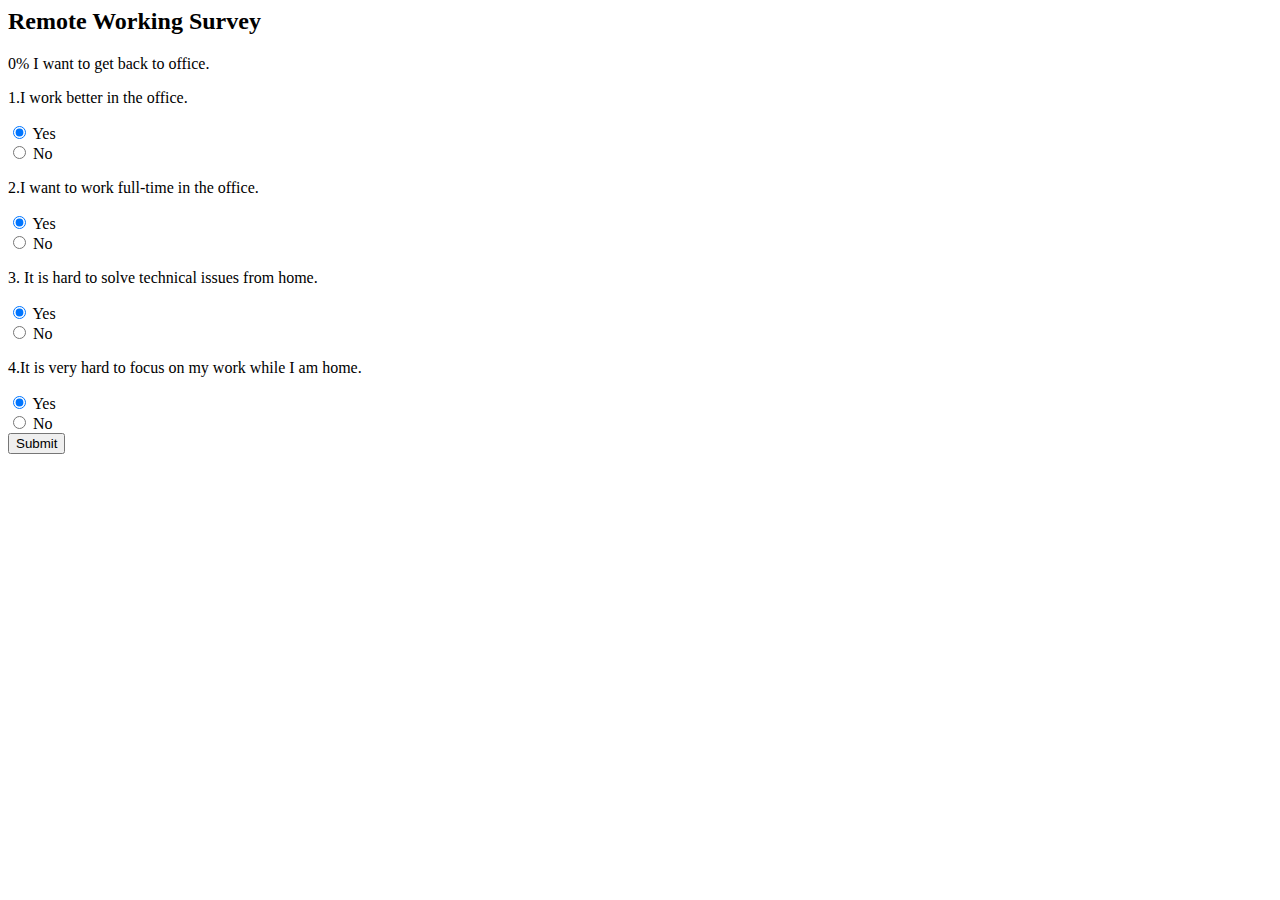
<file: animatedSurveyJavascript/index.html>
<html lang="en">
    <head>
      <meta charset="UTF-8">
      <meta name="viewport" content="width=device-width, initial-scale=1.0">
      <meta http-equiv="X-UA-Compatible" content="ie=edge">  
      <link rel="shortcut icon" href="#">  
      <link rel="stylesheet" href="https://cdn.jsdelivr.net/npm/bootstrap@4.6.0/dist/css/bootstrap.min.css" integrity="sha384-B0vP5xmATw1+K9KRQjQERJvTumQW0nPEzvF6L/Z6nronJ3oUOFUFpCjEUQouq2+l" crossorigin="anonymous">  
      <title>Covid-19 Remote Working Survey</title>
    </head>
    <body>
      
      <section id="header">
          <div class="bg-white text-center py-4">
              <div class="container">
                <h2 class="text-danger display-4 my-4">Remote Working Survey</h2>
              </div>
          </div>
      </section>
      <div class="result d-none py-4 bg-white text-center">
        <div class="container lead">
          <p><span class="text-danger display-4 p-3">0%</span> I want to get back to office.</p>
        </div>
      </div>

      <section id="questions">
        <div class="bg-secondary py-3">
            <div class="container">
              <form class="question-form text-white">
                <div class="my-4">
                  <p>1.I work better in the office.</p>
                  <div class="form-check">
                    <input class="form-check-input" type="radio" name="q1" value="Y" checked>
                    <label class="form-check-label" >
                     Yes
                    </label>
                  </div>
                  <div class="form-check">
                    <input class="form-check-input" type="radio" name="q1"  value="N">
                    <label class="form-check-label">
                     No
                    </label>
                  </div>                  
                </div>
                <div class="my-4">
                  <p>2.I want to work full-time in the office.</p>
                  <div class="form-check">
                    <input class="form-check-input" type="radio" name="q2" value="Y" checked>
                    <label class="form-check-label" >
                     Yes
                    </label>
                  </div>
                  <div class="form-check">
                    <input class="form-check-input" type="radio" name="q2"  value="N">
                    <label class="form-check-label">
                     No
                    </label>
                  </div>                  
                </div>
                <div class="my-4"> 
                  <p>3. It is hard to solve technical issues from home.</p>
                  <div class="form-check">
                    <input class="form-check-input" type="radio" name="q3" value="Y" checked>
                    <label class="form-check-label" >
                     Yes 
                    </label>
                  </div>
                  <div class="form-check">
                    <input class="form-check-input" type="radio" name="q3"  value="N">
                    <label class="form-check-label">
                     No
                    </label>
                  </div>                  
                </div>
                <div class="my-4">
                  <p>4.It is very hard to focus on my work while I am home.</p>
                  <div class="form-check">
                    <input class="form-check-input" type="radio" name="q4" value="Y" checked>
                    <label class="form-check-label" >
                     Yes
                    </label>
                  </div>
                  <div class="form-check">
                    <input class="form-check-input" type="radio" name="q4"  value="N">
                    <label class="form-check-label">
                     No
                    </label>
                  </div>                  
                </div>
                <div class="text-center">
                  <input type="submit" class="btn btn-light">
                </div>

              </form>
            </div>
        </div>

      </section>


      <script src="script.js"></script>
    </body>
</html>
</file>
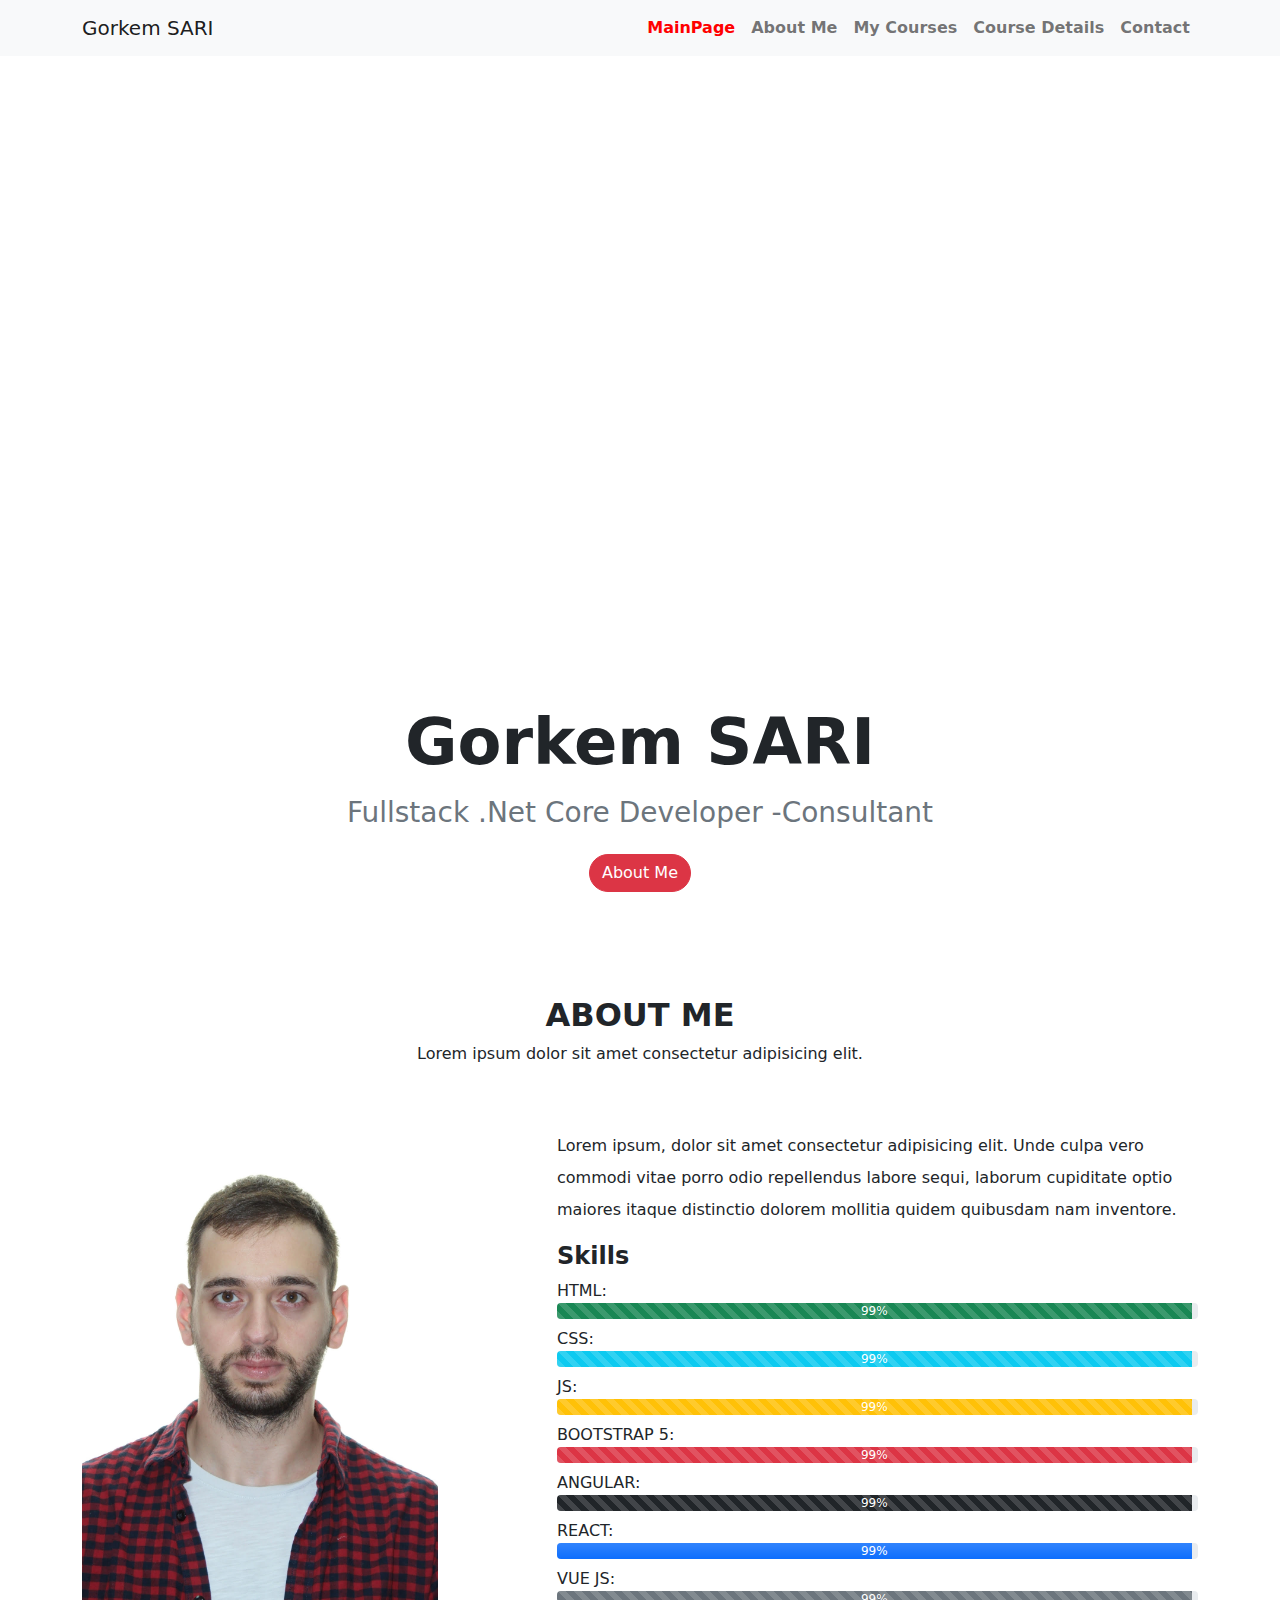
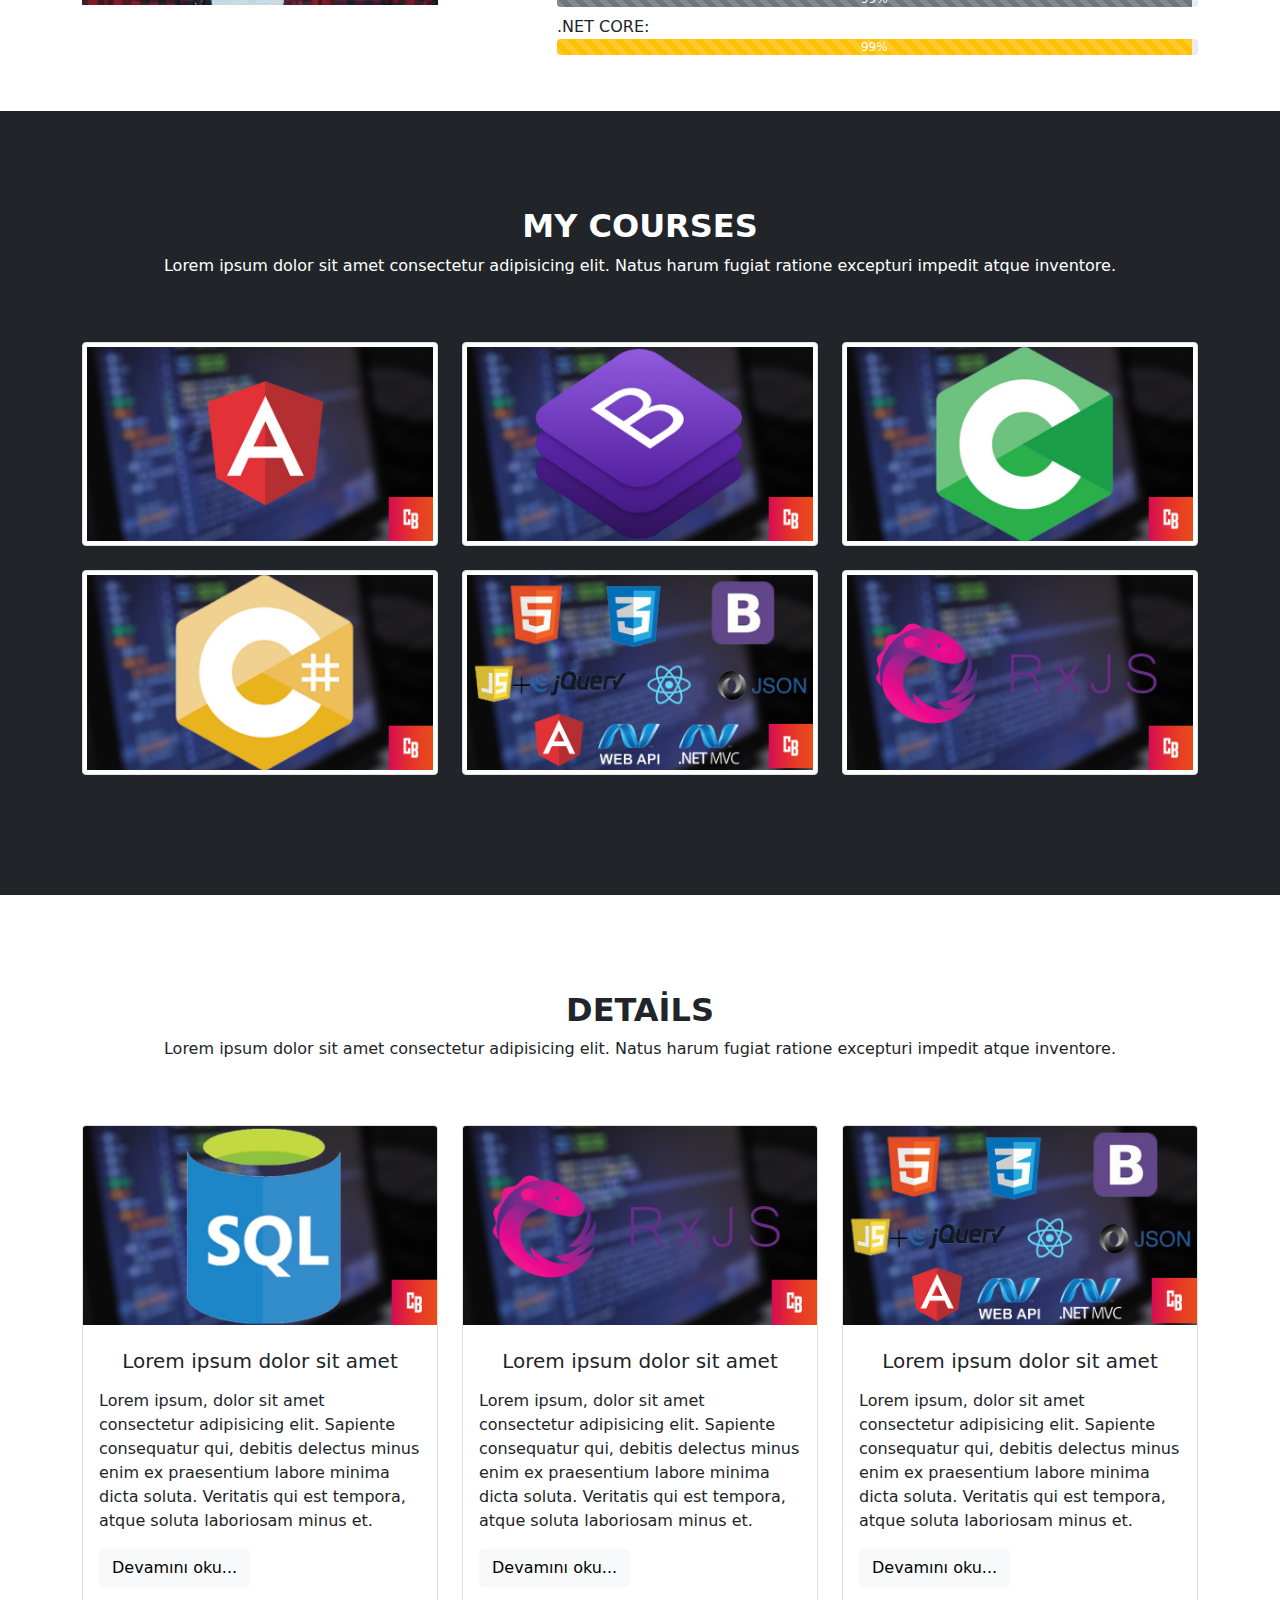
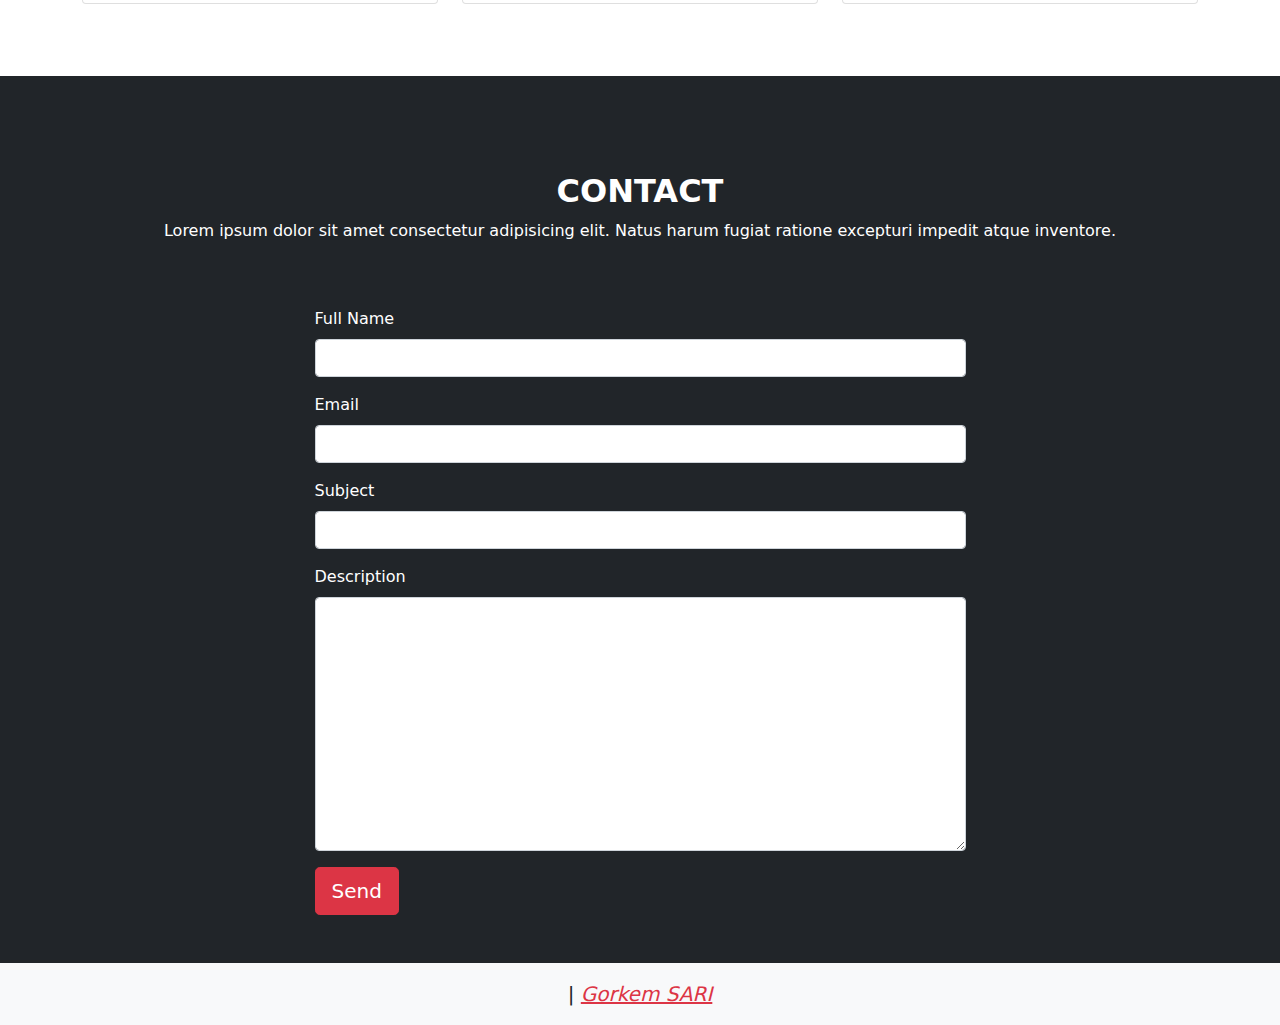
<file: PersonalWebsiteBootstrap/index.html>
<!DOCTYPE html>
<html lang="tr">

<head>
    <meta charset="UTF-8">
    <meta http-equiv="X-UA-Compatible" content="IE=edge">
    <meta name="viewport" content="width=device-width, initial-scale=1.0">
    <title>Gorkem SARI</title>
    <link rel="stylesheet" href="css/bootstrap.min.css">

    <style>
        .nav-link.active {
            color: red !important;
        }
    </style>
</head>

<body>
    <nav class="navbar navbar-expand-lg navbar-light bg-light fixed-top">
        <div class="container">
            <a class="navbar-brand" href="#">Gorkem SARI</a>
            <button class="navbar-toggler" type="button" data-bs-toggle="collapse" data-bs-target="#navbarNav"
                aria-controls="navbarNav" aria-expanded="false" aria-label="Toggle navigation">
                <span class="navbar-toggler-icon"></span>
            </button>
            <div class="collapse navbar-collapse justify-content-end" id="navbarNav">
                <ul class="navbar-nav fw-bold">
                    <li class="nav-item">
                        <a class="nav-link active" href="#home">MainPage</a>
                    </li>
                    <li class="nav-item">
                        <a class="nav-link" href="#about">About Me</a>
                    </li>
                    <li class="nav-item">
                        <a class="nav-link" href="#courses">My Courses</a>
                    </li>

                    <li class="nav-item">
                        <a class="nav-link" href="#courseDetails">Course Details</a>
                    </li>

                    <li class="nav-item">
                        <a class="nav-link" href="#contact">Contact</a>
                    </li>

                </ul>
            </div>
        </div>
    </nav>

    <section class="min-vh-100 d-flex flex-column justify-content-end align-items-center" id="home";>
        <div class="text-center">
            <p class="fw-bolder display-3 mb-3">Gorkem SARI</p>
            <h6 class="fs-3 text-secondary text-capitalize mb-4">Fullstack .net Core Developer -consultant</h6>
        </div>

        <a class="btn btn-danger rounded-pill mb-2" href="#about">About Me</a>
    </section>


    <section class="container py-5" id="about">
        <div class="text-center py-5">
            <h2 class="text-uppercase fw-bolder">About Me</h2>
            <p>Lorem ipsum dolor sit amet consectetur adipisicing elit. </p>
        </div>
        <div class="row">
            <div class="col-lg-4">
                <img class="img-fluid" src="image/me.jpeg">
            </div>
            <div class="col-lg-7 offset-lg-1">
                <p class="lh-lg">Lorem ipsum, dolor sit amet consectetur adipisicing elit. Unde culpa vero commodi vitae
                    porro odio
                    repellendus labore sequi, laborum cupiditate optio maiores itaque distinctio dolorem mollitia quidem
                    quibusdam nam inventore.</p>

                <h3 class="fw-bold fs-4">Skills</h3>
                <p class="mb-0">HTML:</p>
                <div class="progress mb-2">
                    <div class="progress-bar progress-bar-striped bg-success" style="width: 99%;">99%</div>
                </div>
                <p class="mb-0">CSS:</p>
                <div class="progress mb-2">
                    <div class="progress-bar progress-bar-striped bg-info" style="width: 99%;">99%</div>
                </div>
                <p class="mb-0">JS:</p>
                <div class="progress mb-2">
                    <div class="progress-bar progress-bar-striped bg-warning" style="width: 99%;">99%</div>
                </div>
                <p class="mb-0">BOOTSTRAP 5:</p>
                <div class="progress mb-2">
                    <div class="progress-bar progress-bar-striped bg-danger" style="width: 99%;">99%</div>
                </div>
                <p class="mb-0">ANGULAR:</p>
                <div class="progress mb-2">
                    <div class="progress-bar progress-bar-striped bg-dark" style="width: 99%;">99%</div>
                </div>
                <p class="mb-0">REACT:</p>
                <div class="progress mb-2">
                    <div class="progress-bar progress-bar-striped bg-gradient" style="width: 99%;">99%</div>
                </div>
                <p class="mb-0">VUE JS:</p>
                <div class="progress mb-2">
                    <div class="progress-bar progress-bar-striped bg-secondary" style="width: 99%;">99%</div>
                </div>
                <p class="mb-0">.NET CORE:</p>
                <div class="progress mb-2">
                    <div class="progress-bar progress-bar-striped bg-warning" style="width: 99%;">99%</div>
                </div>
            </div>
        </div>
    </section>

    <section id="courses" class="bg-dark py-5">
        <div class="container">
            <div class="text-white text-center py-5">
                <h2 class="fw-bolder text-uppercase">My Courses</h2>
                <p>Lorem ipsum dolor sit amet consectetur adipisicing elit. Natus harum fugiat ratione excepturi impedit
                    atque inventore.</p>
            </div>
            <div class="row pb-5">
                <div class="col-lg-4 col-md-6 mb-4">
                    <img src="image/img1.jpg" class="img-fluid img-thumbnail">
                </div>
                <div class="col-lg-4 col-md-6 mb-4">
                    <img src="image/img2.png" class="img-fluid img-thumbnail">
                </div>
                <div class="col-lg-4 col-md-6 mb-4">
                    <img src="image/img3.png" class="img-fluid img-thumbnail">
                </div>
                <div class="col-lg-4 col-md-6 mb-4">
                    <img src="image/img4.png" class="img-fluid img-thumbnail">
                </div>
                <div class="col-lg-4 col-md-6 mb-4">
                    <img src="image/img5.jpg" class="img-fluid img-thumbnail">
                </div>
                <div class="col-lg-4 col-md-6 mb-4">
                    <img src="image/img6.png" class="img-fluid img-thumbnail">
                </div>
            </div>
        </div>
    </section>


    <section id="courseDetails" class="py-5">
        <div class="container">
            <div class="text-center py-5">
                <h2 class="fw-bolder text-uppercase">Details</h2>
                <p>Lorem ipsum dolor sit amet consectetur adipisicing elit. Natus harum fugiat ratione excepturi impedit
                    atque inventore.</p>
            </div>

            <div class="row">
                <div class="col-lg-4 col-md-6 mb-4">
                    <div class="card">
                        <img src="image/img7.png" class="card-img-top">
                        <div class="card-body">
                            <h5 class="card-title text-center py-2">Lorem ipsum dolor sit amet</h5>
                            <p>Lorem ipsum, dolor sit amet consectetur adipisicing elit. Sapiente consequatur qui,
                                debitis delectus minus enim ex praesentium labore minima dicta soluta. Veritatis qui est
                                tempora, atque soluta laboriosam minus et.</p>
                            <a href="" class="btn btn-light">Devamını oku...</a>

                        </div>

                    </div>
                </div>
                <div class="col-lg-4 col-md-6 mb-4">
                    <div class="card">
                        <img src="image/img6.png" class="card-img-top">
                        <div class="card-body">
                            <h5 class="card-title text-center py-2">Lorem ipsum dolor sit amet</h5>
                            <p>Lorem ipsum, dolor sit amet consectetur adipisicing elit. Sapiente consequatur qui,
                                debitis delectus minus enim ex praesentium labore minima dicta soluta. Veritatis qui est
                                tempora, atque soluta laboriosam minus et.</p>
                            <a href="" class="btn btn-light">Devamını oku...</a>

                        </div>

                    </div>
                </div>
                <div class="col-lg-4 col-md-6 mb-4">
                    <div class="card">
                        <img src="image/img5.jpg" class="card-img-top">
                        <div class="card-body">
                            <h5 class="card-title text-center py-2">Lorem ipsum dolor sit amet</h5>
                            <p>Lorem ipsum, dolor sit amet consectetur adipisicing elit. Sapiente consequatur qui,
                                debitis delectus minus enim ex praesentium labore minima dicta soluta. Veritatis qui est
                                tempora, atque soluta laboriosam minus et.</p>
                            <a href="" class="btn btn-light">Devamını oku...</a>

                        </div>

                    </div>
                </div>

            </div>

        </div>
    </section>

    <section class="bg-dark py-5" id="contact">
        <div class="container">
            <div class="text-white text-center py-5">
                <h2 class="fw-bolder text-uppercase">Contact</h2>
                <p>Lorem ipsum dolor sit amet consectetur adipisicing elit. Natus harum fugiat ratione excepturi impedit
                    atque inventore.</p>
            </div>
            <div class="col-xxl-6 col-xl-7 col-lg-8 col-md-9 col-sm-10 col-11 mx-auto">
                <form class="text-white">
                    <div class="mb-3">
                        <label class="form-label">Full Name</label>
                        <input type="text" class="form-control">
                    </div>
                    <div class="mb-3">
                        <label class="form-label">Email</label>
                        <input type="email" class="form-control">
                    </div>
                    <div class="mb-3">
                        <label class="form-label">Subject</label>
                        <input type="text" class="form-control">
                    </div>
                    <div class="mb-3">
                        <label class="form-label">Description</label>
                        <textarea type="text" class="form-control" rows="10"></textarea>
                    </div>
                    <button class="btn btn-danger btn-lg">Send</button>
                </form>
            </div>
        </div>
    </section>

    <footer class="bg-light">
        <div class="text-center">
            <p class="fs-5 py-3 mb-0"> | <a class="text-danger fst-italic"
                    href="">Gorkem
                    SARI</a></p>
        </div>

    </footer>


    <script src="js/bootstrap.bundle.min.js"></script>
</body>

</html>
</file>
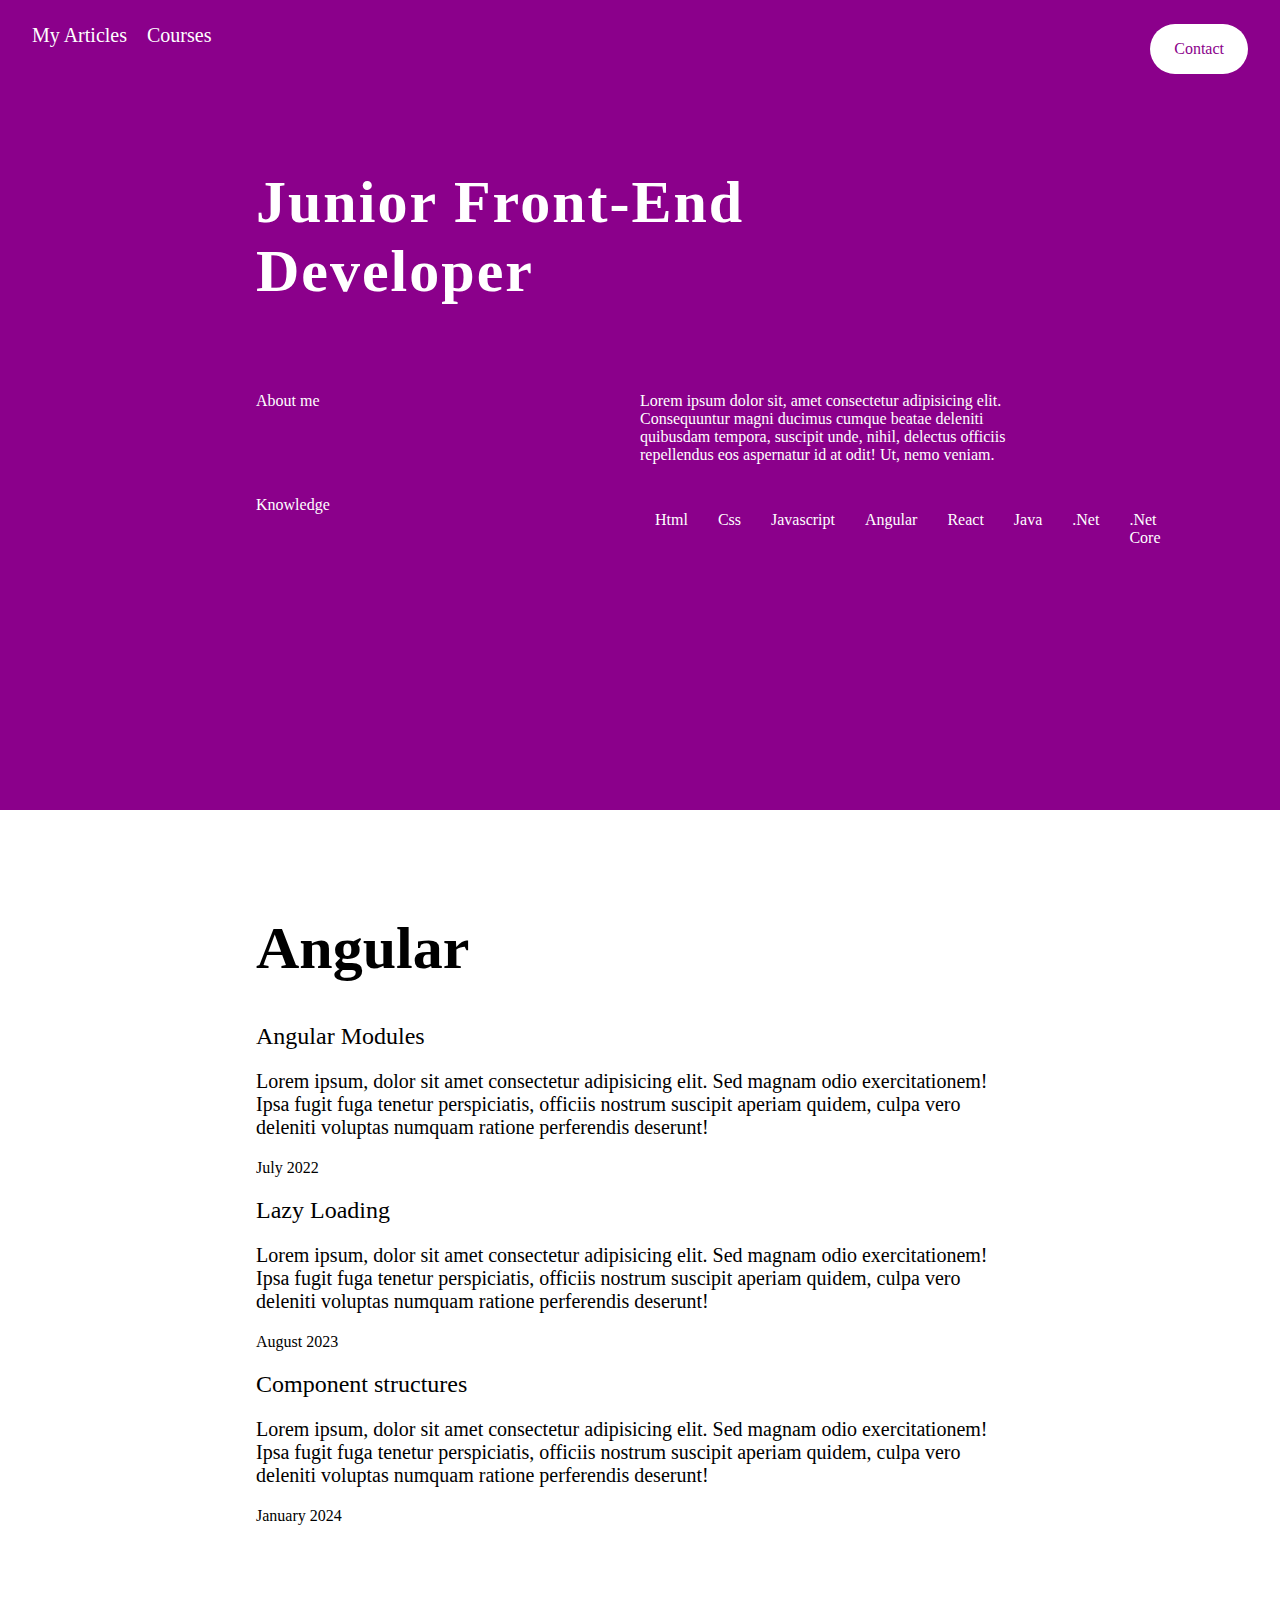
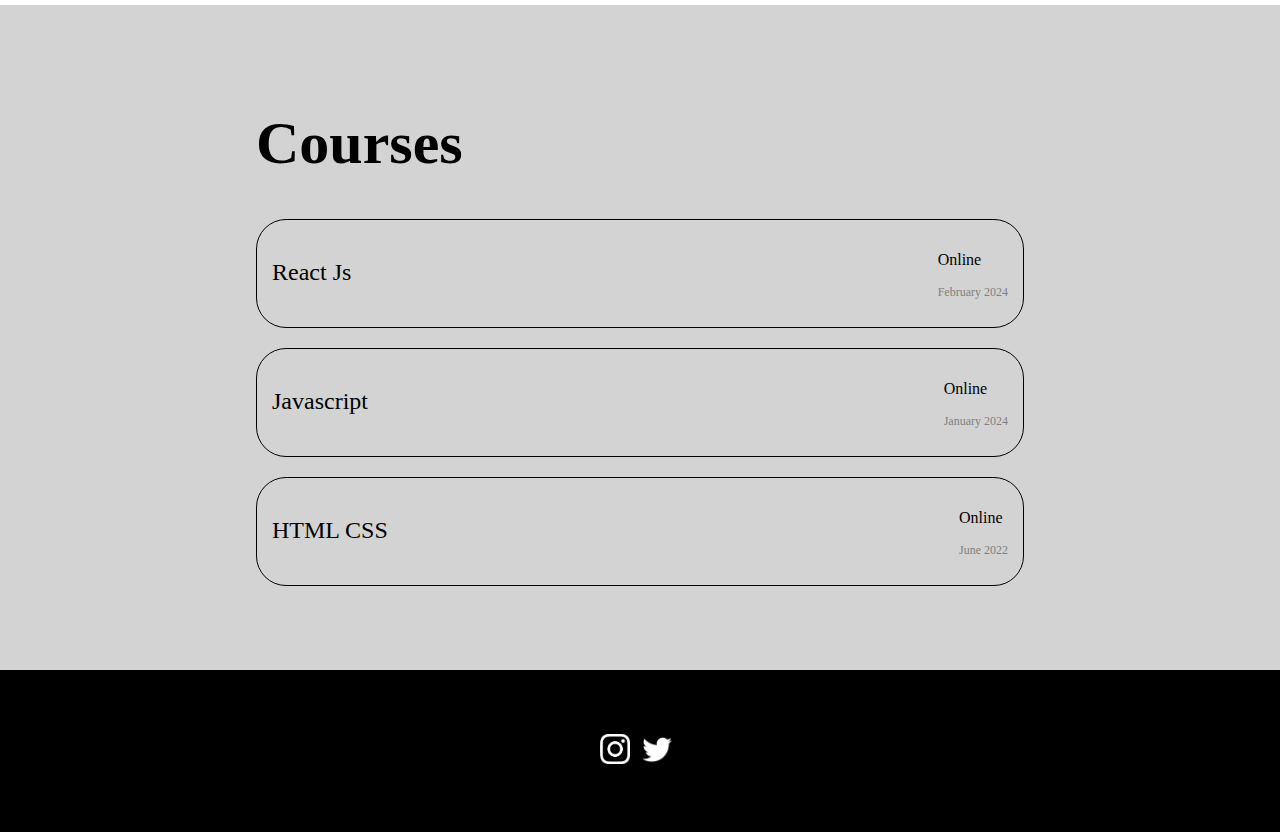
<file: Simple Cv Project HTML:CSS/index.html>
<!DOCTYPE html>
<html lang="en">

<head>
    <meta charset="UTF-8">
    <meta name="viewport" content="width=device-width, initial-scale=1.0">
    <link rel="stylesheet" href="style.css">
    <title>Cv Projesi</title>
</head>

<body>
    <section class="navSection">
        <header class="navbar">
            <nav class="links">
                <a href="#blog">My Articles</a>
                <a href="#education">Courses</a>
            </nav>

            <a class="contact" href="#contact">Contact</a>
        </header>
        <div class="personalDiv">
            <h1 class="title">Junior Front-End Developer
            </h1>
            <div class="aboutMe">
                <p>About me</p>
                <p>Lorem ipsum dolor sit, amet consectetur adipisicing elit. Consequuntur magni ducimus cumque beatae
                    deleniti quibusdam tempora, suscipit unde, nihil, delectus officiis repellendus eos aspernatur id at
                    odit! Ut, nemo veniam.</p>
            </div>
            <div class="aboutMe">
                <p>Knowledge</p>
                <ul class="skills">
                    <li>Html</li>
                    <li>Css</li>
                    <li>Javascript</li>
                    <li>Angular</li>
                    <li>React</li>
                    <li>Java</li>
                    <li>.Net</li>
                    <li>.Net Core</li>
                </ul>
            </div>
        </div>
    </section>


    <section class="blogSection" id="blog">
        <h1 class="mainTitle">Angular</h1>
        <div class="blogPosts">
            <div class="blogPost">
                <h2 class="blogTitle">Angular Modules</h2>
                <p class="blogText">Lorem ipsum, dolor sit amet consectetur adipisicing elit. Sed magnam odio
                    exercitationem! Ipsa fugit fuga tenetur perspiciatis, officiis nostrum suscipit aperiam quidem,
                    culpa vero deleniti voluptas numquam ratione perferendis deserunt!</p>
                <p class="blogDate">July 2022</p>
            </div>
            <div class="blogPost">
                <h2 class="blogTitle">Lazy Loading</h2>
                <p class="blogText">Lorem ipsum, dolor sit amet consectetur adipisicing elit. Sed magnam odio
                    exercitationem! Ipsa fugit fuga tenetur perspiciatis, officiis nostrum suscipit aperiam quidem,
                    culpa vero deleniti voluptas numquam ratione perferendis deserunt!</p>
                <p class="blogDate">August 2023</p>
            </div>
            <div class="blogPost">
                <h2 class="blogTitle">Component structures</h2>
                <p class="blogText">Lorem ipsum, dolor sit amet consectetur adipisicing elit. Sed magnam odio
                    exercitationem! Ipsa fugit fuga tenetur perspiciatis, officiis nostrum suscipit aperiam quidem,
                    culpa vero deleniti voluptas numquam ratione perferendis deserunt!</p>
                <p class="blogDate">January 2024</p>
            </div>
        </div>

    </section>


    <section class="eventsSection" id="education">
        <h1 class="mainTitle">Courses</h1>
        <div class="events">
            <div class="event">
                <p class="eventTitle">React Js</p>
                <div>
                    <p class="eventLocation">Online</p>
                    <p class="eventDate">February 2024</p>
                </div>
            </div>
            <div class="event">
                <p class="eventTitle">Javascript</p>
                <div>
                    <p class="eventLocation">Online</p>
                    <p class="eventDate">January 2024</p>
                </div>
            </div>
            <div class="event">
                <p class="eventTitle">HTML CSS</p>
                <div>
                    <p class="eventLocation">Online</p>
                    <p class="eventDate">June 2022</p>
                </div>
            </div>
        </div>
    </section>

    <footer>
        <div class="footerContent">
            <img src="images/instagram.png">
            <img src="images/twitter.png">
        </div>
    </footer>
</body>

</html>
</file>
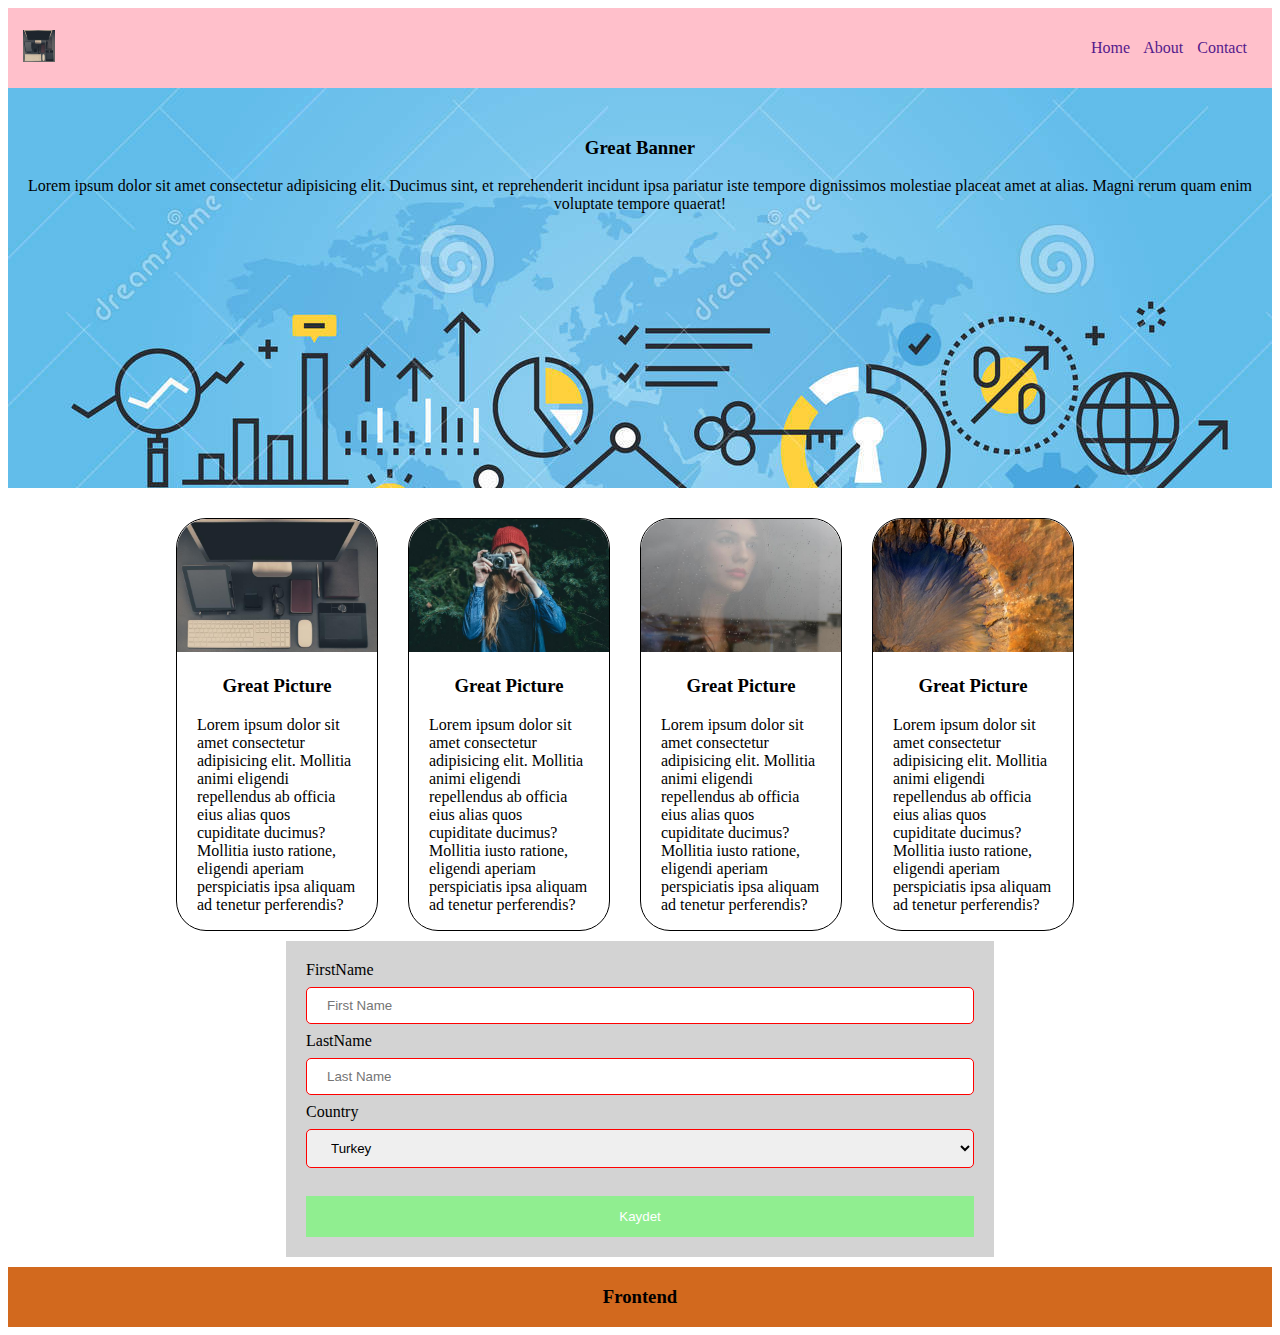
<file: WebpageWithFlexBox/WebPage/index.html>
<!DOCTYPE html>
<html lang="en">

<head>
    <meta charset="UTF-8">
    <meta http-equiv="X-UA-Compatible" content="IE=edge">
    <meta name="viewport" content="width=device-width, initial-scale=1.0">
    <title>Document</title>
    <style>
        .header {
            display: flex;
            justify-content: space-between;
            background-color: pink;
            height: 80px;
            align-items: center;
            padding: 0px 15px;
        }

        .bannerDiv {
            background-image: url('banner.jpg');
            height: 400px;
            position: relative;
            margin-bottom: 30px;
        }

        .headerlink {
            margin-right: 10px;
            text-decoration: none;
        }

        .banner {
            text-align: center;
            position: absolute;
            top: 30px;
            left: 0px;
            right: 0px;
        }

        .imgDiv {
            width: 200px;
            border: 1px solid black;
            border-radius: 30px;
            margin-right: 30px;
        }

        .imgDiv img {
            width: 100%;
            border-radius: 30px 30px 0px 0px;
        }

        .imgDiv h3 {
            text-align: center;
        }

        .imgDiv p {
            padding: 0px 20px;
        }

        .formElement {
            width: 100%;
            padding: 10px 20px;
            border-radius: 5px;
            margin: 8px 0px;
            box-sizing: border-box;
            border: 1px solid red;
        }


        .btnSubmit {
            width: 100%;
            padding: 13px 0px;
            background-color: lightgreen;
            border: none;
            color: white;
            margin-top: 20px;
        }

        .formElement:focus {
            background-color: aquamarine;
        }

        .formElement:hover {
            background-color: red;
        }

        .formgeneral {
            background-color: lightgray;
            margin: 150px 0px;
            padding: 20px;
            margin: 10px 278px;
        }

        .footer {
            background-color: chocolate;
            height: 60px;
            display: flex;
            justify-content: center;
            align-items: center;
        }

        .mobileIcon {
            display: none;
        }

        .imgMaindiv {
            display: flex;
            justify-content: center;
        }

        @media screen and (max-width: 600px) {
            .formgeneral {

                width: 100%;
                box-sizing: border-box;
                margin: 0px;
            }

            .imgDiv {
                width: 100%;
                margin-bottom: 30px;
            }

            .imgMaindiv {
                flex-direction: column;
            }

            .mobileLinkDisplay {
                display: none;
            }

            .mobileLink {
                display: flex;
                flex-direction: column;
            }

            .header {
                flex-direction: column;
                justify-content: center;
                align-items: flex-start;
            }

            .mobileIcon {
                display: block;
            }

            .headerimg {
                display: none;
            }
        }
    </style>
</head>

<body>
    <div id="headerDiv" class="header">
        <div onclick="toggle()" class="mobileIcon">
            <img src="icon.jpg" width="50px" height="50px" alt="">
        </div>
        <div>
            <img class="headerimg" src="1.jpg" width="32px" height="32px" alt="">
        </div>
        <div id="navDiv" class="mobileLinkDisplay">
            <div class="mobileLink">
                <a class="headerlink" href="">Home</a>
                <a class="headerlink" href="">About</a>
                <a class="headerlink" href="">Contact</a>
            </div>
        </div>

    </div>

    <div class="bannerDiv">
        <div class="banner">
            <h3>Great Banner</h3>
            <p>Lorem ipsum dolor sit amet consectetur adipisicing elit. Ducimus sint, et reprehenderit incidunt ipsa
                pariatur iste tempore dignissimos molestiae placeat amet at alias. Magni rerum quam enim voluptate
                tempore quaerat!</p>
        </div>

    </div>

    <div class="imgMaindiv">
        <div class="imgDiv">
            <img class="efso" src="1.jpg" alt="">
            <h3>Great Picture</h3>
            <p>Lorem ipsum dolor sit amet consectetur adipisicing elit. Mollitia animi eligendi repellendus ab officia
                eius
                alias quos cupiditate ducimus? Mollitia iusto ratione, eligendi aperiam perspiciatis ipsa aliquam ad
                tenetur
                perferendis?</p>
        </div>
        <div class="imgDiv">
            <img class="efso" src="2.jpg" alt="">
            <h3>Great Picture</h3>
            <p>Lorem ipsum dolor sit amet consectetur adipisicing elit. Mollitia animi eligendi repellendus ab officia
                eius
                alias quos cupiditate ducimus? Mollitia iusto ratione, eligendi aperiam perspiciatis ipsa aliquam ad
                tenetur
                perferendis?</p>
        </div>
        <div class="imgDiv">
            <img class="efso" src="3.jpg" alt="">
            <h3>Great Picture</h3>
            <p>Lorem ipsum dolor sit amet consectetur adipisicing elit. Mollitia animi eligendi repellendus ab officia
                eius
                alias quos cupiditate ducimus? Mollitia iusto ratione, eligendi aperiam perspiciatis ipsa aliquam ad
                tenetur
                perferendis?</p>
        </div>
        <div class="imgDiv">
            <img class="efso" src="4.jpg" alt="">
            <h3>Great Picture</h3>
            <p>Lorem ipsum dolor sit amet consectetur adipisicing elit. Mollitia animi eligendi repellendus ab officia
                eius
                alias quos cupiditate ducimus? Mollitia iusto ratione, eligendi aperiam perspiciatis ipsa aliquam ad
                tenetur
                perferendis?</p>
        </div>
    </div>

    <form class="formgeneral">
        <label>FirstName</label>
        <input class="formElement" type="text" name="firstname" placeholder="First Name">
        <label>LastName</label>
        <input class="formElement" type="text" name="lastname" placeholder="Last Name">
        <label for="country">Country</label>
        <select class="formElement" name="country">
            <option value="tr">Turkey</option>
            <option value="fr">Français</option>
            <option value="en">England</option>
        </select>
        <input class="btnSubmit" type="submit" value="Kaydet">
    </form>

    <div class="footer">
        <h3>Frontend</h3>
    </div>



    <script>
        function toggle() {
            let x = document.getElementById("navDiv");
            let y = document.getElementById("headerDiv");

            if (x.style.display === "none") {
                x.style.display = "block";
                y.style.height = "auto";
            } else {
                x.style.display = "none";
            }
        }
    </script>
</body>

</html>
</file>
<file: Simple Cv Project HTML:CSS/style.css>
body {
  margin: 0;
}

.navSection {
  background-color: darkmagenta;
  min-height: 90vh;
  color: white;
}

.navbar {
  display: flex;
  justify-content: space-between;
  padding: 24px 32px;
}

.links a {
  color: white;
  text-decoration: none;
  font-size: 20px;
  margin-right: 16px;
}

.contact {
  background-color: white;
  padding: 16px 24px;
  color: darkmagenta;
  text-decoration: none;
  border-radius: 30px;
}

.contact:hover {
  opacity: 0.8;
}

.personalDiv {
  padding: 0px 20%;
}
.title {
  font-size: 60px;
  letter-spacing: 2px;
  padding: 30px 0px;
}
.aboutMe {
  display: flex;
  justify-content: space-between;
}
.aboutMe p {
  width: 50%;
}
.skills {
  display: flex;
  width: 50%;
  list-style: none;
}

.skills li {
  padding: 15px;
}
.blogSection {
  padding: 64px 20%;
}

.mainTitle {
  font-size: 60px;
}

.blogText {
  font-size: 20px;
}

.blogTitle {
  font-weight: 500;
}

.eventsSection {
  background-color: lightgray;
  padding: 64px 20%;
}

.event {
  display: flex;
  justify-content: space-between;
  border: 1px solid black;
  padding: 15px;
  border-radius: 30px;
  margin: 20px 0px;
}

.eventTitle {
  font-size: 24px;
}

.eventDate {
  color: grey;
  font-size: 12px;
}

footer {
  background-color: black;
  padding: 64px;
}

footer img {
  width: 30px;
  height: 30px;
  margin-right: 8px;
}

.footerContent {
  text-align: center;
}
</file>
